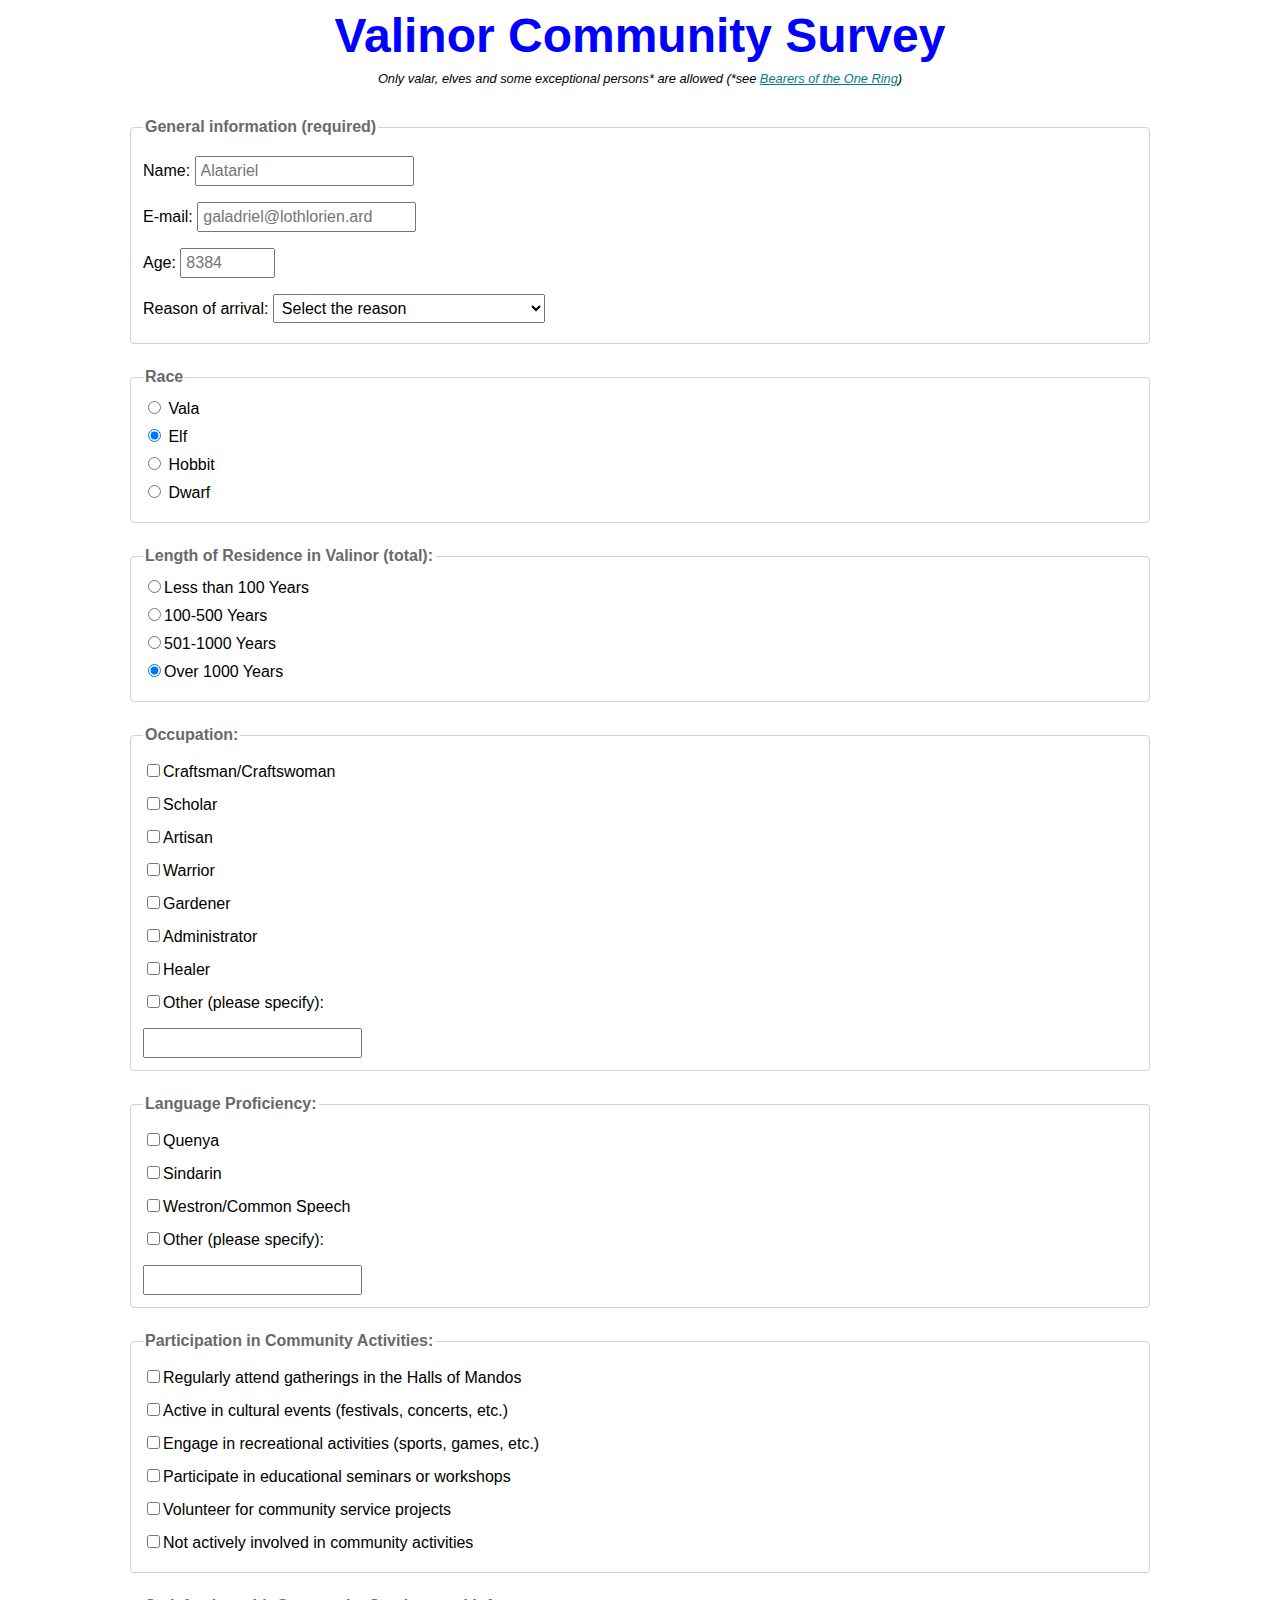
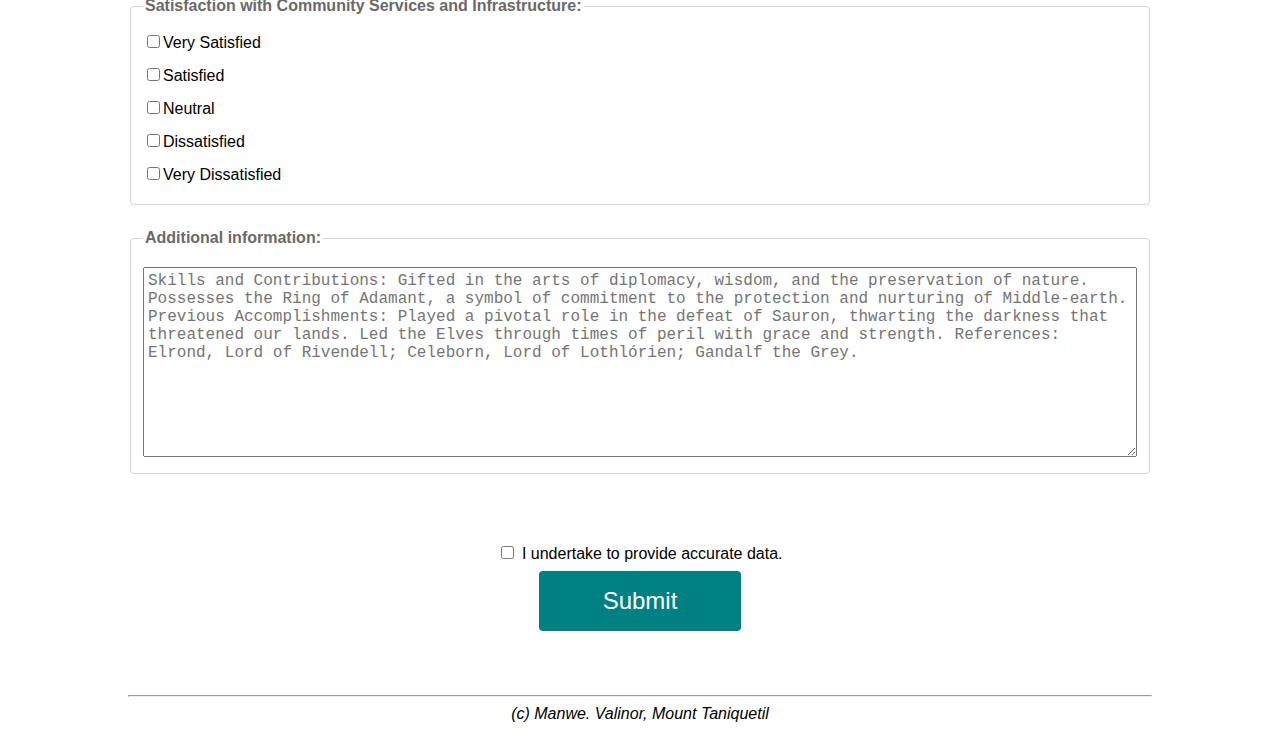
<file: survey/index.html>
<!DOCTYPE html>
<html>
  <head>
    <link rel="stylesheet" href="styles.css" />
  </head>

  <body>
    <h1 id="title">Valinor Community Survey</h1>
    <p id="description">
      Only valar, elves and some exceptional persons* are allowed (*see
      <a href="https://lotr.fandom.com/wiki/Ring-bearer"
        >Bearers of the One Ring</a
      >)
    </p>
    <form id="survey-form">
      <fieldset>
        <legend>General information (required)</legend>
        <label id="name-label" for="name"
          >Name:
          <input
            id="name"
            name="name"
            type="text"
            required
            placeholder="Alatariel"
          />
        </label>
        <label id="email-label" for="email"
          >E-mail:
          <input
            id="email"
            name="email"
            type="email"
            required
            placeholder="galadriel@lothlorien.ard"
          />
        </label>
        <label id="number-label" for="number"
          >Age:
          <input
            id="number"
            name="number"
            type="number"
            required
            min="50"
            max="10000"
            placeholder="8384"
          />
        </label>
        <label for="dropdown"
          >Reason of arrival:
          <select id="dropdown">
            <option value="">Select the reason</option>
            <option value="1">Was here initially</option>
            <option value="2">Death</option>
            <option value="3">Finishing business in Middle-earth</option>
            <option value="4">Bearer of the One Ring</option>
            <option value="5">Eru Ilúvatar's will</option>
            <option value="6">Other</option>
          </select></label
        >
      </fieldset>
      <fieldset>
        <legend>Race</legend>
        <label for="vala"
          ><input id="vala" type="radio" name="race" value="vala" /> Vala</label
        >
        <label for="elf"
          ><input id="elf" type="radio" name="race" value="elf" checked />
          Elf</label
        >
        <label for="hobbit"
          ><input id="hobbit" type="radio" name="race" value="hobbit" />
          Hobbit</label
        >
        <label for="dwarf"
          ><input id="dwarf" type="radio" name="race" value="dwarf" />
          Dwarf</label
        >
      </fieldset>
      <fieldset>
        <legend>Length of Residence in Valinor (total):</legend>
        <label for="less-than-100"
          ><input
            type="radio"
            id="less-than-100"
            name="residence-length"
            value="below-100"
          />Less than 100 Years</label
        >
        <label for="100-to-500"
          ><input
            type="radio"
            id="100-to-500"
            name="residence-length"
            value="100-500"
          />100-500 Years</label
        >
        <label for="501-to-1000"
          ><input
            type="radio"
            id="501-to-1000"
            name="residence-length"
            value="501-1000"
          />501-1000 Years</label
        >
        <label for="over-1000"
          ><input
            type="radio"
            id="over-1000"
            name="residence-length"
            value="over-1000"
            checked
          />Over 1000 Years</label
        >
      </fieldset>
      <fieldset>
        <legend>Occupation:</legend>
        <label for="craftsman"
          ><input
            type="checkbox"
            id="craftsman"
            name="occupation"
            value="craftsman"
          />Craftsman/Craftswoman</label
        >
        <label for="scholar"
          ><input
            type="checkbox"
            id="scholar"
            name="occupation"
            value="scholar"
          />Scholar</label
        >
        <label for="artisan"
          ><input
            type="checkbox"
            id="artisan"
            name="occupation"
            value="artisan"
          />Artisan</label
        >
        <label for="warrior"
          ><input
            type="checkbox"
            id="warrior"
            name="occupation"
            value="warrior"
          />Warrior</label
        >
        <label for="gardener"
          ><input
            type="checkbox"
            id="gardener"
            name="occupation"
            value="gardener"
          />Gardener</label
        >
        <label for="administrator"
          ><input
            type="checkbox"
            id="administrator"
            name="occupation"
            value="administrator"
          />Administrator</label
        >
        <label for="healer"
          ><input
            type="checkbox"
            id="healer"
            name="occupation"
            value="healer"
          />Healer</label
        >
        <label for="other-occupation"
          ><input
            type="checkbox"
            id="other-occupation"
            name="occupation"
            value="other"
          />Other (please specify):</label
        >
        <input
          type="text"
          id="other-occupation-text"
          name="other-occupation-text"
        />
      </fieldset>
      <fieldset>
        <legend>Language Proficiency:</legend>
        <label for="quenya"
          ><input
            type="checkbox"
            id="quenya"
            name="language-proficiency"
            value="quenya"
          />Quenya</label
        >
        <label for="sindarin"
          ><input
            type="checkbox"
            id="sindarin"
            name="language-proficiency"
            value="sindarin"
          />Sindarin</label
        >
        <label for="westron"
          ><input
            type="checkbox"
            id="westron"
            name="language-proficiency"
            value="westron"
          />Westron/Common Speech</label
        >
        <label for="other-language"
          ><input
            type="checkbox"
            id="other-language"
            name="language-proficiency"
            value="other"
          />Other (please specify):</label
        >
        <input
          type="text"
          id="other-language-text"
          name="other-language-text"
        />
      </fieldset>
      <fieldset>
        <legend>Participation in Community Activities:</legend>
        <label for="gatherings"
          ><input
            type="checkbox"
            id="gatherings"
            name="community-activities"
            value="gathering"
          />Regularly attend gatherings in the Halls of Mandos</label
        >
        <label for="cultural-events"
          ><input
            type="checkbox"
            id="cultural-events"
            name="community-activities"
            value="culture"
          />Active in cultural events (festivals, concerts, etc.)</label
        >
        <label for="recreational-activities"
          ><input
            type="checkbox"
            id="recreational-activities"
            name="community-activities"
            value="recreation"
          />Engage in recreational activities (sports, games, etc.)</label
        >
        <label for="educational-seminars"
          ><input
            type="checkbox"
            id="educational-seminars"
            name="community-activities"
            value="education"
          />Participate in educational seminars or workshops</label
        >
        <label for="volunteer"
          ><input
            type="checkbox"
            id="volunteer"
            name="community-activities"
            value="volunteer"
          />Volunteer for community service projects</label
        >
        <label for="not-involved"
          ><input
            type="checkbox"
            id="not-involved"
            name="community-activities"
            value="Not-involved"
          />Not actively involved in community activities</label
        >
      </fieldset>

      <fieldset>
        <legend>
          Satisfaction with Community Services and Infrastructure:
        </legend>
        <label for="very-satisfied"
          ><input
            type="checkbox"
            id="very-satisfied"
            name="satisfaction"
            value="5"
          />Very Satisfied</label
        >
        <label for="satisfied"
          ><input
            type="checkbox"
            id="satisfied"
            name="satisfaction"
            value="4"
          />Satisfied</label
        >
        <label for="neutral"
          ><input
            type="checkbox"
            id="neutral"
            name="satisfaction"
            value="3"
          />Neutral</label
        >
        <label for="dissatisfied"
          ><input
            type="checkbox"
            id="dissatisfied"
            name="satisfaction"
            value="2"
          />Dissatisfied</label
        >
        <label for="very-dissatisfied"
          ><input
            type="checkbox"
            id="very-dissatisfied"
            name="satisfaction"
            value="1"
          />Very Dissatisfied</label
        >
      </fieldset>
      <fieldset>
        <legend>Additional information:</legend>
        <textarea
          id="more-info"
          name="more-info"
          rows="10"
          placeholder="Skills and Contributions: Gifted in the arts of diplomacy, wisdom, and the preservation of nature. Possesses the Ring of Adamant, a symbol of commitment to the protection and nurturing of Middle-earth. Previous Accomplishments: Played a pivotal role in the defeat of Sauron, thwarting the darkness that threatened our lands. Led the Elves through times of peril with grace and strength. References: Elrond, Lord of Rivendell; Celeborn, Lord of Lothlórien; Gandalf the Grey."
        ></textarea>
      </fieldset>
      <div id="submit-area">
        <label for="terms-and-conditions">
          <input
            id="terms-and-conditions"
            type="checkbox"
            required
            name="terms-and-conditions"
            value="accept"
          />
          I undertake to provide accurate data.
        </label>
        <input id="submit" type="submit" value="Submit" />
      </div>
    </form>
  </body>
  <footer>
    <hr />
    <address>(c) Manwe. Valinor, Mount Taniquetil</address>
  </footer>
</html>
</file>
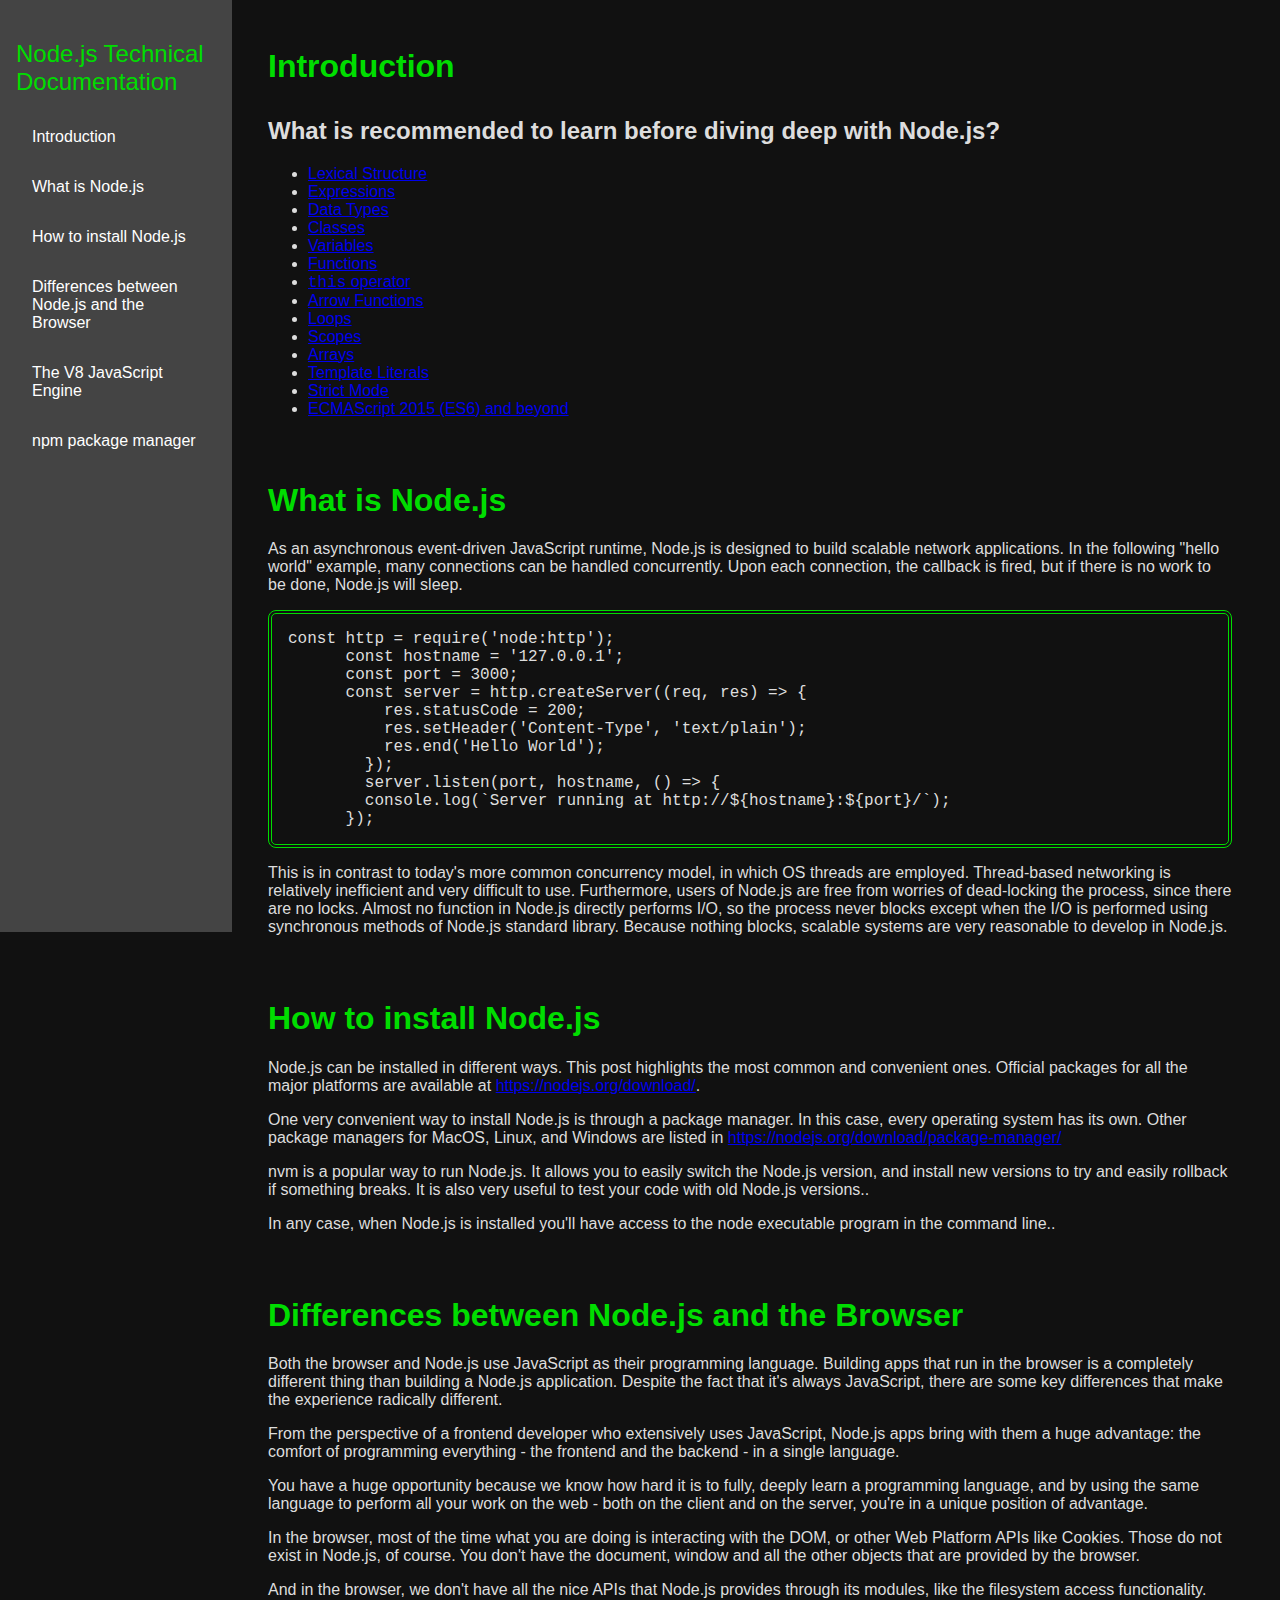
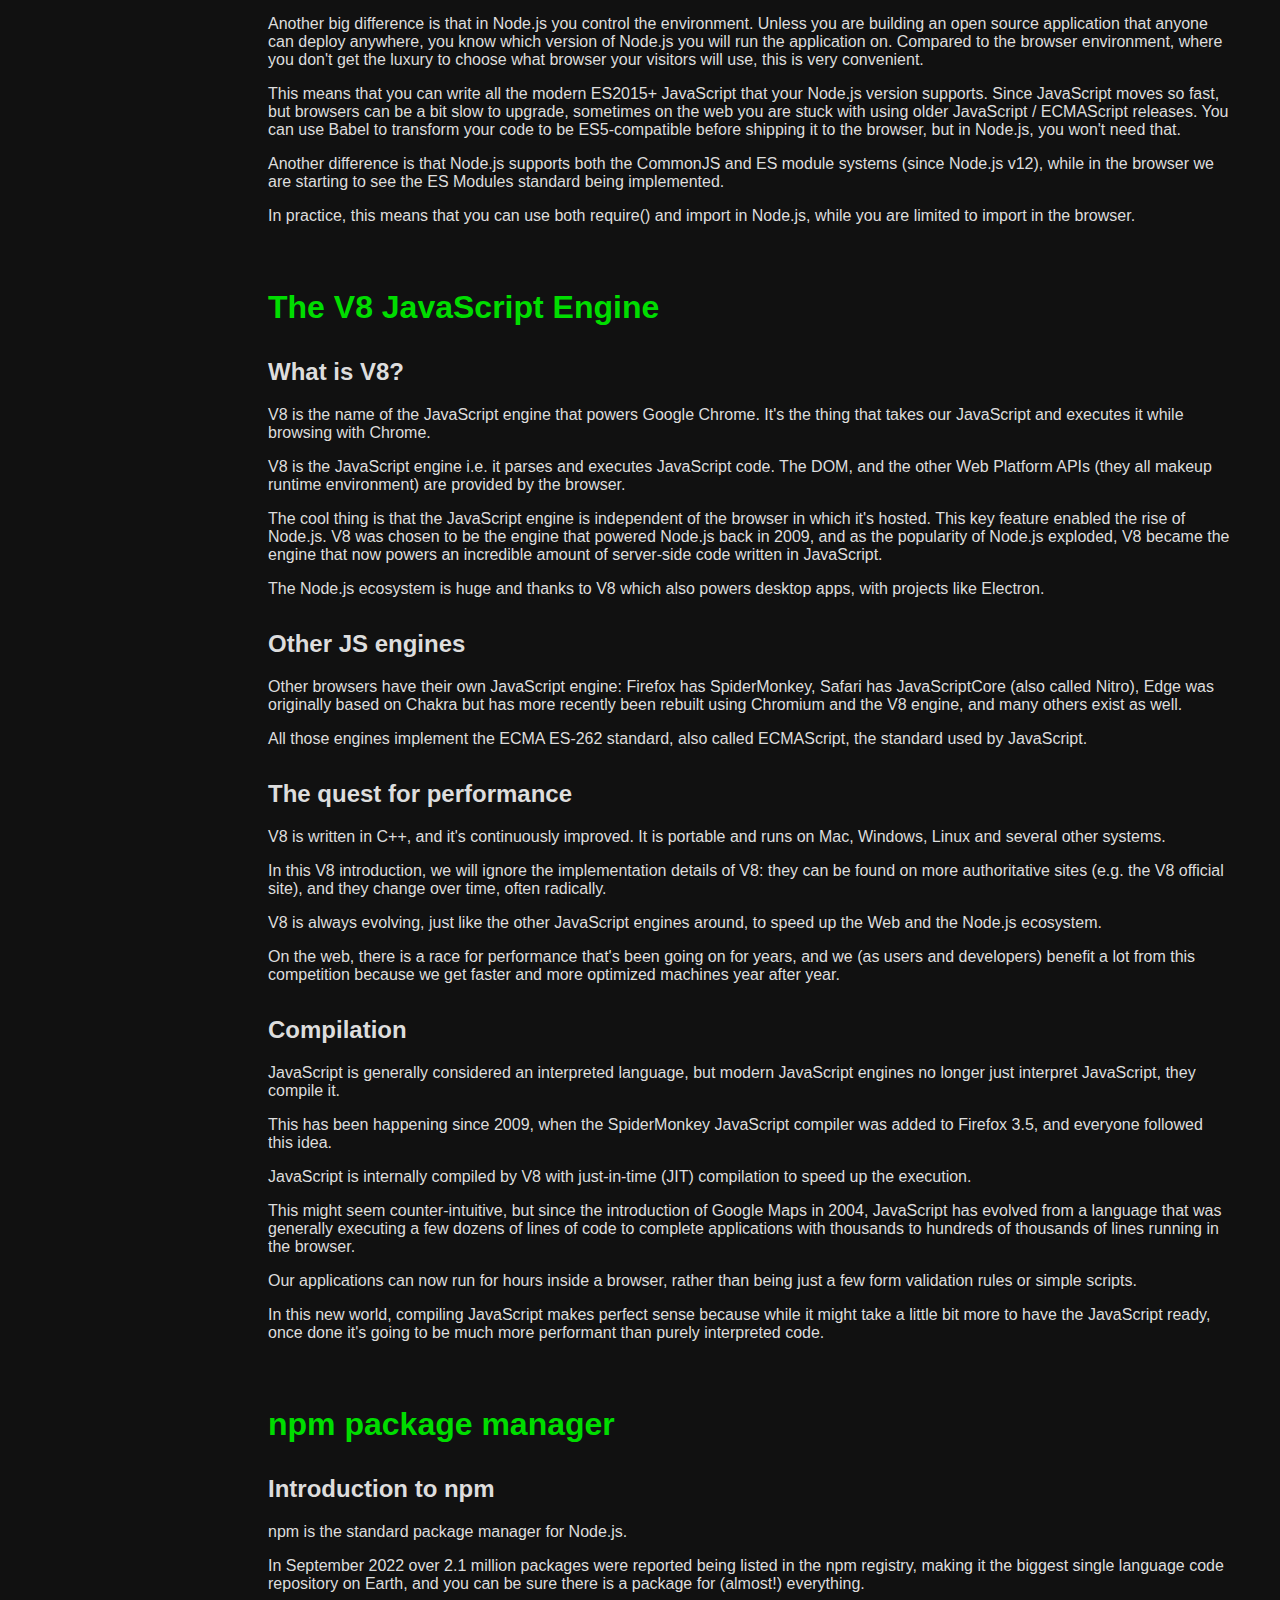
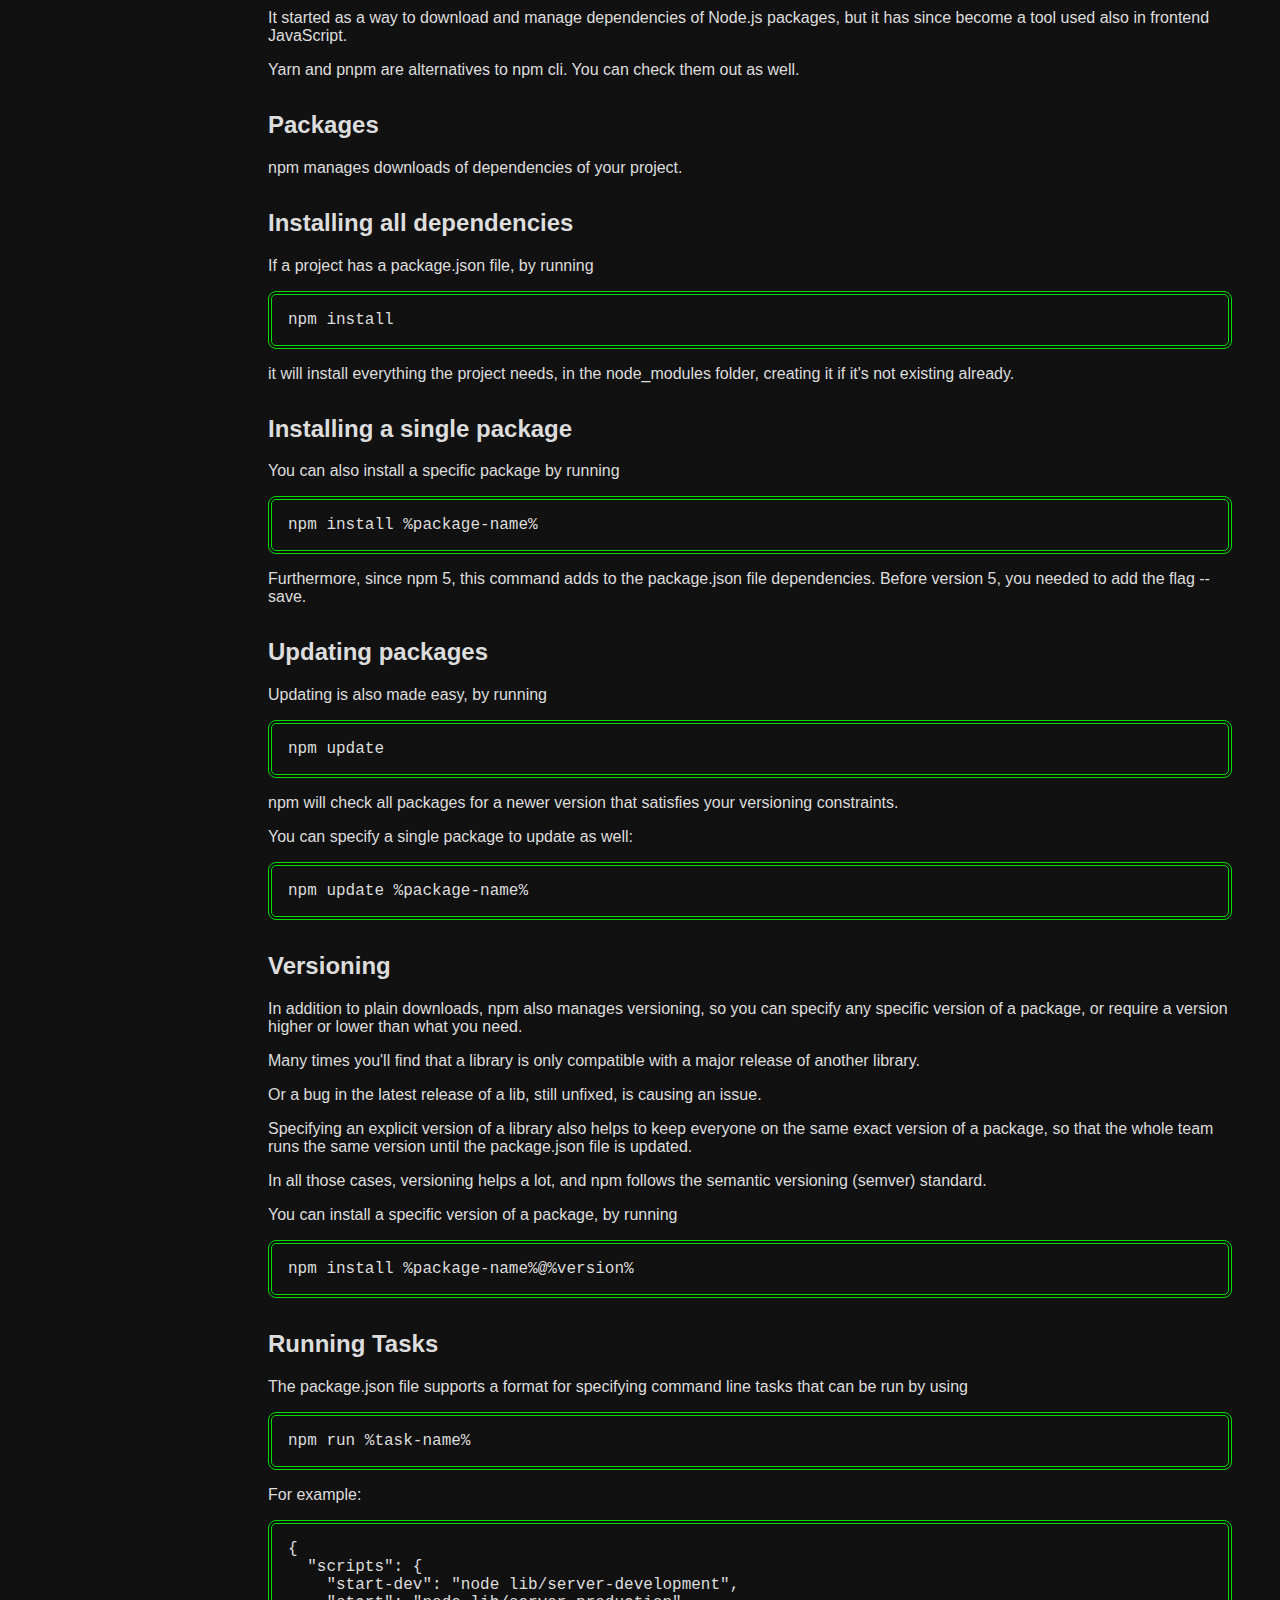
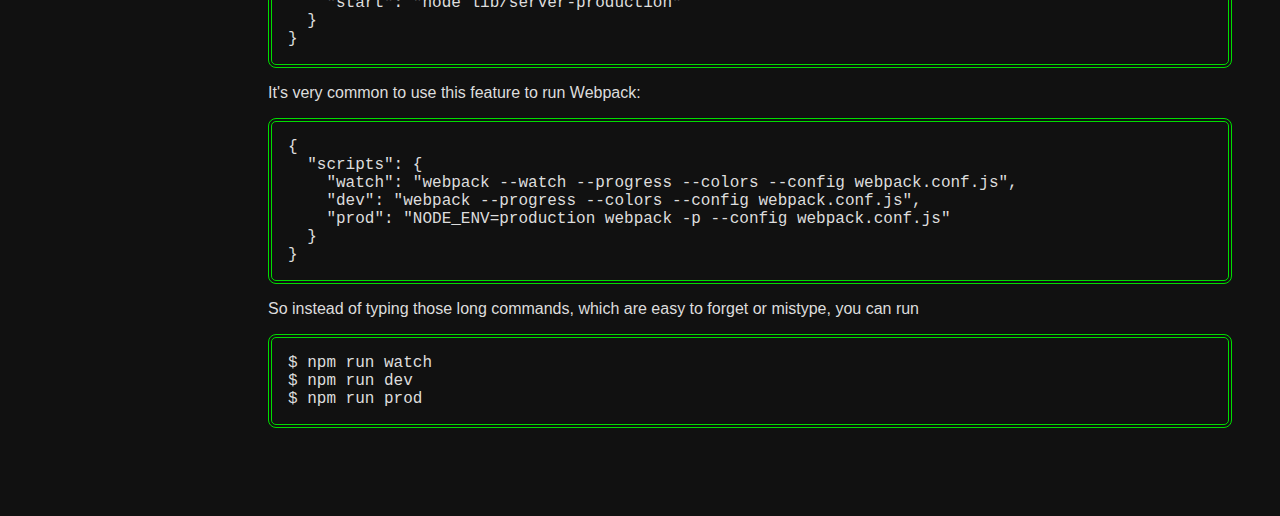
<file: techdocs/index.html>
<!DOCTYPE html>
<html lang="en">

<head>
  <meta charset="UTF-8">
  <meta name="viewport" content="width=device-width, initial-scale=1.0">
  <title>Node.js Technical Documentation</title>
  <link rel="stylesheet" href="styles.css">
</head>

<body>
  <nav id="navbar">
    <header>
      <h1>Node.js Technical Documentation</h1>
    </header>
    <a class="nav-link" href="#introduction">Introduction</a>
    <a class="nav-link" href="#what_is_node.js">What is Node.js</a>
    <a class="nav-link" href="#how_to_install_node.js">How to install Node.js</a>
    <a class="nav-link" href="#differences_between_node.js_and_the_browser">Differences between Node.js and the Browser</a>
    <a class="nav-link" href="#the_v8_javascript_engine">The V8 JavaScript Engine</a>
    <a class="nav-link" href="#npm_package_manager">npm package manager</a>
  </nav>

  <main id="main-doc">
    <section id="introduction" class="main-section">
      <header>
        <h1>Introduction</h1>
      </header>
      <h2>What is recommended to learn before diving deep with Node.js?</h2>
      <ul>
        <li><a href="https://developer.mozilla.org/en-US/docs/Web/JavaScript/Reference/Lexical_grammar">Lexical
            Structure</a></li>
        <li><a href="https://developer.mozilla.org/en-US/docs/Web/JavaScript/Reference/Operators">Expressions</a></li>
        <li><a href="https://developer.mozilla.org/en-US/docs/Web/JavaScript/Data_structures">Data Types</a></li>
        <li><a href="https://developer.mozilla.org/en-US/docs/Web/JavaScript/Reference/Classes">Classes</a></li>
        <li><a
            href="https://developer.mozilla.org/en-US/docs/Learn/JavaScript/First_steps/Variables#what_is_a_variable">Variables</a>
        </li>
        <li><a href="https://developer.mozilla.org/en-US/docs/Web/JavaScript/Guide/Functions">Functions</a></li>
        <li><a href="https://developer.mozilla.org/en-US/docs/Web/JavaScript/Reference/Operators/this"><code>this</code>
            operator</a></li>
        <li><a href="https://developer.mozilla.org/en-US/docs/Web/JavaScript/Reference/Functions/Arrow_functions">Arrow
            Functions</a></li>
        <li><a href="https://developer.mozilla.org/en-US/docs/Web/JavaScript/Guide/Loops_and_iteration">Loops</a></li>
        <li><a href="https://developer.mozilla.org/en-US/docs/Glossary/Scope">Scopes</a></li>
        <li><a href="https://developer.mozilla.org/en-US/docs/Web/JavaScript/Reference/Global_Objects/Array">Arrays</a>
        </li>
        <li><a href="https://developer.mozilla.org/en-US/docs/Web/JavaScript/Reference/Template_literals">Template
            Literals</a></li>
        <li><a href="https://developer.mozilla.org/en-US/docs/Web/JavaScript/Reference/Strict_mode">Strict Mode</a></li>
        <li><a href="/en/learn/getting-started/ecmascript-2015-es6-and-beyond">ECMAScript 2015 (ES6) and beyond</a></li>
      </ul>
    </section>

    <section id="what_is_node.js" class="main-section">
      <header>
        <h1>What is Node.js</h1>
      </header>
      <p>As an asynchronous event-driven JavaScript runtime, Node.js is designed to build
        scalable network applications. In the following &quot;hello world&quot; example, many
        connections can be handled concurrently. Upon each connection, the callback is
        fired, but if there is no work to be done, Node.js will sleep.
      <pre><code>const http = require('node:http');
      const hostname = '127.0.0.1';
      const port = 3000;
      const server = http.createServer((req, res) => {
          res.statusCode = 200;
          res.setHeader('Content-Type', 'text/plain');
          res.end('Hello World');
        });
        server.listen(port, hostname, () => {
        console.log(`Server running at http://${hostname}:${port}/`);
      });</code></pre>
      </p>
      <p>This is in contrast to today&#x27;s more common concurrency model, in which OS threads
        are employed. Thread-based networking is relatively inefficient and very
        difficult to use. Furthermore, users of Node.js are free from worries of
        dead-locking the process, since there are no locks. Almost no function in
        Node.js directly performs I/O, so the process never blocks except when the I/O is performed using
        synchronous methods of Node.js standard library. Because nothing blocks, scalable systems are very
        reasonable to develop in Node.js.</p>
    </section>

    <section id="how_to_install_node.js" class="main-section">
      <header>
        <h1>How to install Node.js</h1>
      </header>
      <p>Node.js can be installed in different ways. This post highlights the most common and convenient ones. Official
        packages for all the major platforms are available at <a
          href="https://nodejs.org/download/">https://nodejs.org/download/</a>.</p>
      <p>One very convenient way to install Node.js is through a package manager. In this case, every operating system
        has its own. Other package managers for MacOS, Linux, and Windows are listed in <a
          href="https://nodejs.org/download/package-manager/">https://nodejs.org/download/package-manager/</a></p>
      <p>nvm is a popular way to run Node.js. It allows you to easily switch the Node.js version, and install new
        versions to try and easily rollback if something breaks. It is also very useful to test your code with old
        Node.js versions..</p>
      <p>In any case, when Node.js is installed you'll have access to the node executable program in the command line..
      </p>
    </section>

    <section id="differences_between_node.js_and_the_browser" class="main-section">
      <header>
        <h1>Differences between Node.js and the Browser</h1>
      </header>
      <p>Both the browser and Node.js use JavaScript as their programming language. Building apps that run in the
        browser
        is a completely different thing than building a Node.js application. Despite the fact that it's always
        JavaScript,
        there are some key differences that make the experience radically different.</p>
      <p>From the perspective of a frontend developer who extensively uses JavaScript, Node.js apps bring with them a
        huge
        advantage: the comfort of programming everything - the frontend and the backend - in a single language.</p>
      <p>You have a huge opportunity because we know how hard it is to fully, deeply learn a programming language, and
        by
        using the same language to perform all your work on the web - both on the client and on the server, you're in a
        unique position of advantage.</p>
      <p>In the browser, most of the time what you are doing is interacting with the DOM, or other Web Platform APIs
        like
        Cookies. Those do not exist in Node.js, of course. You don't have the document, window and all the other objects
        that are provided by the browser.</p>
      <p>And in the browser, we don't have all the nice APIs that Node.js provides through its modules, like the
        filesystem
        access functionality.</p>
      <p>Another big difference is that in Node.js you control the environment. Unless you are building an open source
        application that anyone can deploy anywhere, you know which version of Node.js you will run the application on.
        Compared to the browser environment, where you don't get the luxury to choose what browser your visitors will
        use,
        this is very convenient.</p>
      <p>This means that you can write all the modern ES2015+ JavaScript that your Node.js version supports. Since
        JavaScript moves so fast, but browsers can be a bit slow to upgrade, sometimes on the web you are stuck with
        using
        older JavaScript / ECMAScript releases. You can use Babel to transform your code to be ES5-compatible before
        shipping it to the browser, but in Node.js, you won't need that.</p>
      <p>Another difference is that Node.js supports both the CommonJS and ES module systems (since Node.js v12), while
        in
        the browser we are starting to see the ES Modules standard being implemented.
      <p>In practice, this means that you can use both require() and import in Node.js, while you are limited to import
        in
        the browser.</p>
    </section>

    <section id="the_v8_javascript_engine" class="main-section">
      <header>
        <h1>The V8 JavaScript Engine</h1>
      </header>
      <h2>What is V8?</h2>
      <p>V8 is the name of the JavaScript engine that powers Google Chrome. It's the thing that takes our JavaScript and
        executes it while browsing with Chrome.</p>
      <p>V8 is the JavaScript engine i.e. it parses and executes JavaScript code. The DOM, and the other Web Platform
        APIs (they all makeup runtime environment) are provided by the browser.</p>
      <p>The cool thing is that the JavaScript engine is independent of the browser in which it's hosted. This key
        feature enabled the rise of Node.js. V8 was chosen to be the engine that powered Node.js back in 2009, and as
        the popularity of Node.js exploded, V8 became the engine that now powers an incredible amount of server-side
        code written in JavaScript.</p>
      <p>The Node.js ecosystem is huge and thanks to V8 which also powers desktop apps, with projects like Electron.</p>

      <h2>Other JS engines</h2>
      <p>Other browsers have their own JavaScript engine: Firefox has SpiderMonkey, Safari has JavaScriptCore (also
        called Nitro), Edge was originally based on Chakra but has more recently been rebuilt using Chromium and the V8
        engine, and many others exist as well.</p>
      <p>All those engines implement the ECMA ES-262 standard, also called ECMAScript, the standard used by JavaScript.
      </p>

      <h2>The quest for performance</h2>
      <p>V8 is written in C++, and it's continuously improved. It is portable and runs on Mac, Windows, Linux and
        several other systems.</p>
      <p>In this V8 introduction, we will ignore the implementation details of V8: they can be found on more
        authoritative sites (e.g. the V8 official site), and they change over time, often radically.</p>
      <p>V8 is always evolving, just like the other JavaScript engines around, to speed up the Web and the Node.js
        ecosystem.</p>
      <p>On the web, there is a race for performance that's been going on for years, and we (as users and developers)
        benefit a lot from this competition because we get faster and more optimized machines year after year.</p>

      <h2>Compilation</h2>
      <p>JavaScript is generally considered an interpreted language, but modern JavaScript engines no longer just
        interpret JavaScript, they compile it.</p>
      <p>This has been happening since 2009, when the SpiderMonkey JavaScript compiler was added to Firefox 3.5, and
        everyone followed this idea.</p>
      <p>JavaScript is internally compiled by V8 with just-in-time (JIT) compilation to speed up the execution.</p>
      <p>This might seem counter-intuitive, but since the introduction of Google Maps in 2004, JavaScript has evolved
        from a language that was generally executing a few dozens of lines of code to complete applications with
        thousands to hundreds of thousands of lines running in the browser.</p>
      <p>Our applications can now run for hours inside a browser, rather than being just a few form validation rules or
        simple scripts.</p>
      <p>In this new world, compiling JavaScript makes perfect sense because while it might take a little bit more to
        have the JavaScript ready, once done it's going to be much more performant than purely interpreted code.</p>
    </section>

    <section id="npm_package_manager" class="main-section">
      <header>
        <h1>npm package manager</h1>
      </header>
      <h2>Introduction to npm</h2>
      <p>npm is the standard package manager for Node.js.</p>
      <p>In September 2022 over 2.1 million packages were reported being listed in the npm registry, making it the
        biggest single language code repository on Earth, and you can be sure there is a package for (almost!)
        everything.</p>
      <p>It started as a way to download and manage dependencies of Node.js packages, but it has since become a tool
        used also in frontend JavaScript.</p>
      <p>Yarn and pnpm are alternatives to npm cli. You can check them out as well.</p>

      <h2>Packages</h2>
      <p>npm manages downloads of dependencies of your project.</p>

      <h2>Installing all dependencies</h2>
      <p>If a project has a package.json file, by running
      <pre><code>npm install</pre></code></p>
      <p>it will install everything the project needs, in the node_modules folder, creating it if it's not existing
        already.</p>

      <h2>Installing a single package</h2>
      <p>You can also install a specific package by running
      <pre><code>npm install %package-name%</pre></code></p>
      <p>Furthermore, since npm 5, this command adds <package-name> to the package.json file dependencies. Before
          version 5, you needed to add the flag --save.</p>

      <h2>Updating packages</h2>
      <p>Updating is also made easy, by running
      <pre><code>npm update</pre></code></p>
      <p>npm will check all packages for a newer version that satisfies your versioning constraints.</p>
      <p>You can specify a single package to update as well:
      <pre><code>npm update %package-name%</pre></code></p>

      <h2>Versioning</h2>
      <p>In addition to plain downloads, npm also manages versioning, so you can specify any specific version of a
        package, or require a version higher or lower than what you need.</p>
      <p>Many times you'll find that a library is only compatible with a major release of another library.</p>
      <p>Or a bug in the latest release of a lib, still unfixed, is causing an issue.</p>
      <p>Specifying an explicit version of a library also helps to keep everyone on the same exact version of a package,
        so that the whole team runs the same version until the package.json file is updated.</p>
      <p>In all those cases, versioning helps a lot, and npm follows the semantic versioning (semver) standard.</p>
      <p>You can install a specific version of a package, by running
      <pre><code>npm install %package-name%@%version%</pre></code></p>

      <h2>Running Tasks</h2>
      <p>The package.json file supports a format for specifying command line tasks that can be run by using
      <pre><code>npm run %task-name%</pre></code></p>
      <p>For example:
      <pre><code>{
  "scripts": {
    "start-dev": "node lib/server-development",
    "start": "node lib/server-production"
  }
}</code></pre>
      </p>

      <p>It's very common to use this feature to run Webpack:
      <pre><code>{
  "scripts": {
    "watch": "webpack --watch --progress --colors --config webpack.conf.js",
    "dev": "webpack --progress --colors --config webpack.conf.js",
    "prod": "NODE_ENV=production webpack -p --config webpack.conf.js"
  }
}</code></pre>
      </p>

      <p>So instead of typing those long commands, which are easy to forget or mistype, you can run
      <pre><code>$ npm run watch
$ npm run dev
$ npm run prod</code></pre>
      </p>
    </section>

  </main>
</body>

</html>
</file>
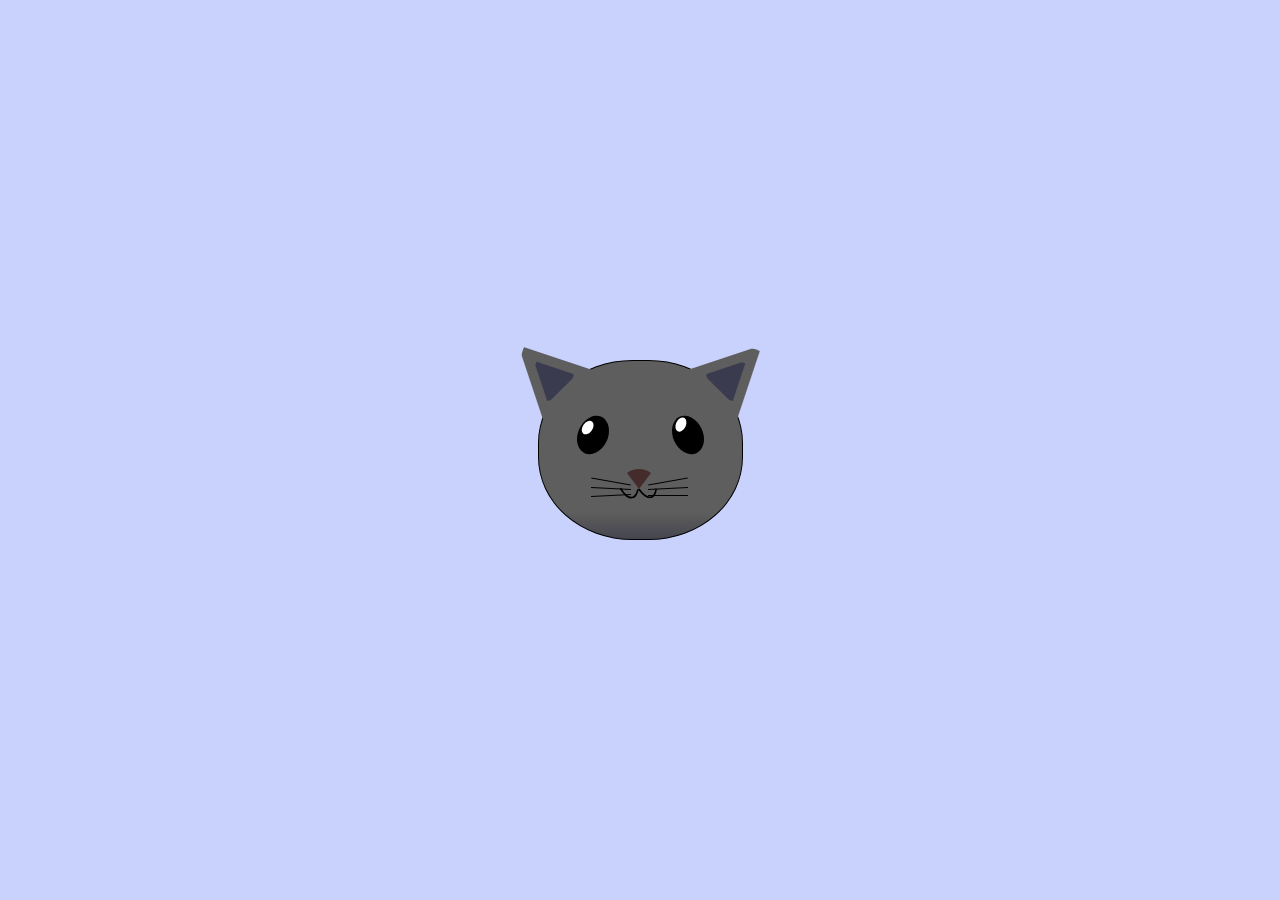
<file: cat.html>
<!DOCTYPE html>
<html lang="en">
<head>
    <meta charset="UTF-8">
    <title>fCC Cat Painting</title>
    <style>
    * {
      box-sizing: border-box;
    }
    
    body {
      background-color: #c9d2fc;
    }
    
    .cat-head {
      position: absolute;
      right: 0;
      left: 0;
      top: 0;
      bottom: 0;
      margin: auto;
      background: linear-gradient(#5e5e5e 85%, #45454f 100%);
      width: 205px;
      height: 180px;
      border: 1px solid #000;
      border-radius: 46%;
    }
    
    .cat-left-ear {
      position: absolute;
      top: -26px;
      left: -31px;
      z-index: 1;
      border-top-left-radius: 90px;
      border-top-right-radius: 10px;
      transform: rotate(-45deg);
      border-left: 35px solid transparent;
      border-right: 35px solid transparent;
      border-bottom: 70px solid #5e5e5e;
    }
    
    .cat-right-ear {
      position: absolute;
      top: -26px;
      left: 163px;
      z-index: 1;
      transform: rotate(45deg);
      border-top-left-radius: 90px;
      border-top-right-radius: 10px;
      border-left: 35px solid transparent;
      border-right: 35px solid transparent;
      border-bottom: 70px solid #5e5e5e;
    }
    
    .cat-left-inner-ear {
      position: absolute;
      top: 22px;
      left: -20px;
      border-top-left-radius: 90px;
      border-top-right-radius: 10px;
      border-bottom-right-radius: 40%;
      border-bottom-left-radius: 40%;
      border-left: 20px solid transparent;
      border-right: 20px solid transparent;
      border-bottom: 40px solid #3b3b4f;
    }
    
    .cat-right-inner-ear {
      position: absolute;
      top: 22px;
      left: -20px;
      border-top-left-radius: 90px;
      border-top-right-radius: 10px;
      border-bottom-right-radius: 40%;
      border-bottom-left-radius: 40%;
      border-left: 20px solid transparent;
      border-right: 20px solid transparent;
      border-bottom: 40px solid #3b3b4f;
    }
    
    .cat-left-eye {
      position: absolute;
      top: 54px;
      left: 39px;
      border-radius: 60%;
      transform: rotate(25deg);
      width: 30px;
      height: 40px;
      background-color: #000;
    }
    
    .cat-right-eye {
      position: absolute;
      top: 54px;
      left: 134px;
      border-radius: 60%;
      transform: rotate(-25deg);
      width: 30px;
      height: 40px;
      background-color: #000;
    }
    
    .cat-left-inner-eye {
      position: absolute;
      top: 8px;
      left: 2px;
      width: 10px;
      height: 15px;
      transform: rotate(10deg);
      background-color: #fff;
      border-radius: 60%;
    }
    
    .cat-right-inner-eye {
      position: absolute;
      top: 0px;
      left: 8px;
      transform: rotate(50deg);
      width: 10px;
      height: 15px;
      background-color: #fff;
      border-radius: 60%;
    }
    
    .cat-nose {
      position: absolute;
      top: 108px;
      left: 85px;
      border-top-left-radius: 50%;
      border-bottom-right-radius: 50%;
      border-bottom-left-radius: 50%;
      transform: rotate(180deg);
      border-left: 15px solid transparent;
      border-right: 15px solid transparent;
      border-bottom: 20px solid #442c2c;
    }
    
    .cat-mouth div {
      width: 30px;
      height: 50px;
      border: 2px solid #000;
      border-radius: 190%/190px 150px 0 0;
      border-color: black transparent transparent transparent;
    }
    
    .cat-mouth-line-left {
      position: absolute;
      top: 88px;
      left: 74px;
      transform: rotate(170deg);
    }
    
    .cat-mouth-line-right {
      position: absolute;
      top: 88px;
      left: 91px;
      transform: rotate(165deg);
    }
    
    .cat-whiskers-left div {
      width: 40px;
      height: 1px;
      background-color: #000;
    }
    
    .cat-whiskers-right div {
      width: 40px;
      height: 1px;
      background-color: #000;
    }
    
    .cat-whisker-left-top {
      position: absolute;
      top: 120px;
      left: 52px;
      transform: rotate(10deg);
    }
    
    .cat-whisker-left-middle {
      position: absolute;
      top: 127px;
      left: 52px;
      transform: rotate(3deg);
    }
    
    .cat-whisker-left-bottom {
      position: absolute;
      top: 134px;
      left: 52px;
      transform: rotate(-3deg);
    }
    
    .cat-whisker-right-top {
      position: absolute;
      top: 120px;
      left: 109px;
      transform: rotate(-10deg);
    }
    
    .cat-whisker-right-middle {
      position: absolute;
      top: 127px;
      left: 109px;
      transform: rotate(-3deg);
    }
    
    .cat-whisker-right-bottom {
      position: absolute;
      top: 134px;
      left: 109px;
      </style>
</head>
<body>
    <main>
      <div class="cat-head">
        <div class="cat-ears">
          <div class="cat-left-ear">
            <div class="cat-left-inner-ear"></div>
          </div>
          <div class="cat-right-ear">
            <div class="cat-right-inner-ear"></div>
          </div>
        </div>

        <div class="cat-eyes">
          <div class="cat-left-eye">
            <div class="cat-left-inner-eye"></div>
          </div>
          <div class="cat-right-eye">
            <div class="cat-right-inner-eye"></div>
          </div>
        </div>
        
        <div class="cat-nose"></div>

        <div class="cat-mouth">
          <div class="cat-mouth-line-left"></div>
          <div class="cat-mouth-line-right"></div>
        </div>

        <div class="cat-whiskers">
          <div class="cat-whiskers-left">
            <div class="cat-whisker-left-top"></div>
            <div class="cat-whisker-left-middle"></div>
            <div class="cat-whisker-left-bottom"></div>
          </div>
          <div class="cat-whiskers-right">
            <div class="cat-whisker-right-top"></div>
            <div class="cat-whisker-right-middle"></div>
            <div class="cat-whisker-right-bottom"></div>
          </div>
        </div>

      </div>
    </main>
</body>
</html>
</file>
<file: techdocs/styles.css>
body {
  font-family: Arial, sans-serif;
  margin: 0;
  padding: 1rem;
  background-color: #111;
  color: #DDD;
}

#navbar {
  display: flex;
  flex-direction: column;
  align-content: space-around;
  gap: 0;
  position: fixed;
  top: 0;
  left: 0;
  width: 200px;
  height: 100vh;
  background-color: #444;
  color: #0D0;
  padding: 1rem;
  overflow-x: auto;
  overflow-y: auto;
}

#navbar::-webkit-scrollbar {
  display: none;
}

h1 {
  color: #0D0;
  font-size: 2rem;
  margin-top: 1.5rem;
}

h2 {
  font-size: 1.5rem;
  margin-top: 2rem;
}

#navbar header h1 {
  text-align: left;
  vertical-align: center;
  font-weight: 300;
  font-size: 1.5rem;
}

.nav-link {
  color: white;
  text-decoration: none;
  margin:1rem;
}

.nav-link:hover {
  text-decoration: underline;
}

#main-doc {
  margin-left: 220px; /* Considering 200px for navbar and 20px for spacing */
  padding: 0.5rem 2rem;
}

.main-section {
  margin-bottom: 4rem;
}

code {
  font-family: 'Courier New', Courier, monospace;
}

pre code {
  display: block;
  font-size: 1rem;
  padding: 1rem;
  text-wrap: wrap;
  border: #0D0 4px double;
  border-radius:8px;
}

@media only screen and (max-width: 768px) {
  #navbar {
    flex-direction: row;
    text-align: center;
    align-items: center;
    width: calc(100% - 1rem);
    height: fit-content;
  }

  #main-doc {
    margin-left: 0;
  }
}
</file>
<file: survey/styles.css>
/* resets default browser styles */
body,
html {
  margin: 0;
  padding: 0;
  font-family: Georgia, sans-serif;
}

/* form */
#survey-form {
  width: 80%;
  margin: 0 auto;
}

/* header and description */
h1 {
  font-size: 3rem;
  color: blue;
  margin: 0.5rem auto;
  text-align: center;
}

#description {
  font-size: 0.8rem;
  margin: 0.5rem auto 2rem auto;
  text-align: center;
  font-style: italic;
}

/* fieldsets and legends */
fieldset {
  margin-bottom: 1.5rem;
  border: 0.1rem solid lightgray;
  border-radius: 0.25rem;
  padding: 0.75rem;
}

legend {
  font-weight: bold;
  color: dimgrey;
}

/* labels */
label {
  display: block;
  margin-bottom: 0.5rem;
}

/* input fields */
input[type="text"],
input[type="email"],
input[type="number"],
input[type="checkbox"],
select,
textarea {
  padding: 0.25rem;
  box-sizing: border-box;
  margin-top: 0.5rem;
  font-size: 1rem;
}

/* textarea */
textarea {
  width: 100%;
}

/* submit area */
#submit-area {
  width: 100%;
  margin: 4rem auto;
  text-align: center;
}

input[type="submit"] {
  padding: 1rem 4rem;
  background-color: teal;
  color: white;
  border: none;
  border-radius: 0.25rem;
  cursor: pointer;
  font-size: 1.5rem;
}

input[type="submit"]:hover {
  background-color: darkslategray;
}

a {
  color: teal;
}

a:hover {
  color: darkslategray;
}

/* footer */
footer {
  width: 80%;
  margin: auto;
  text-align: center;
}
</file>
